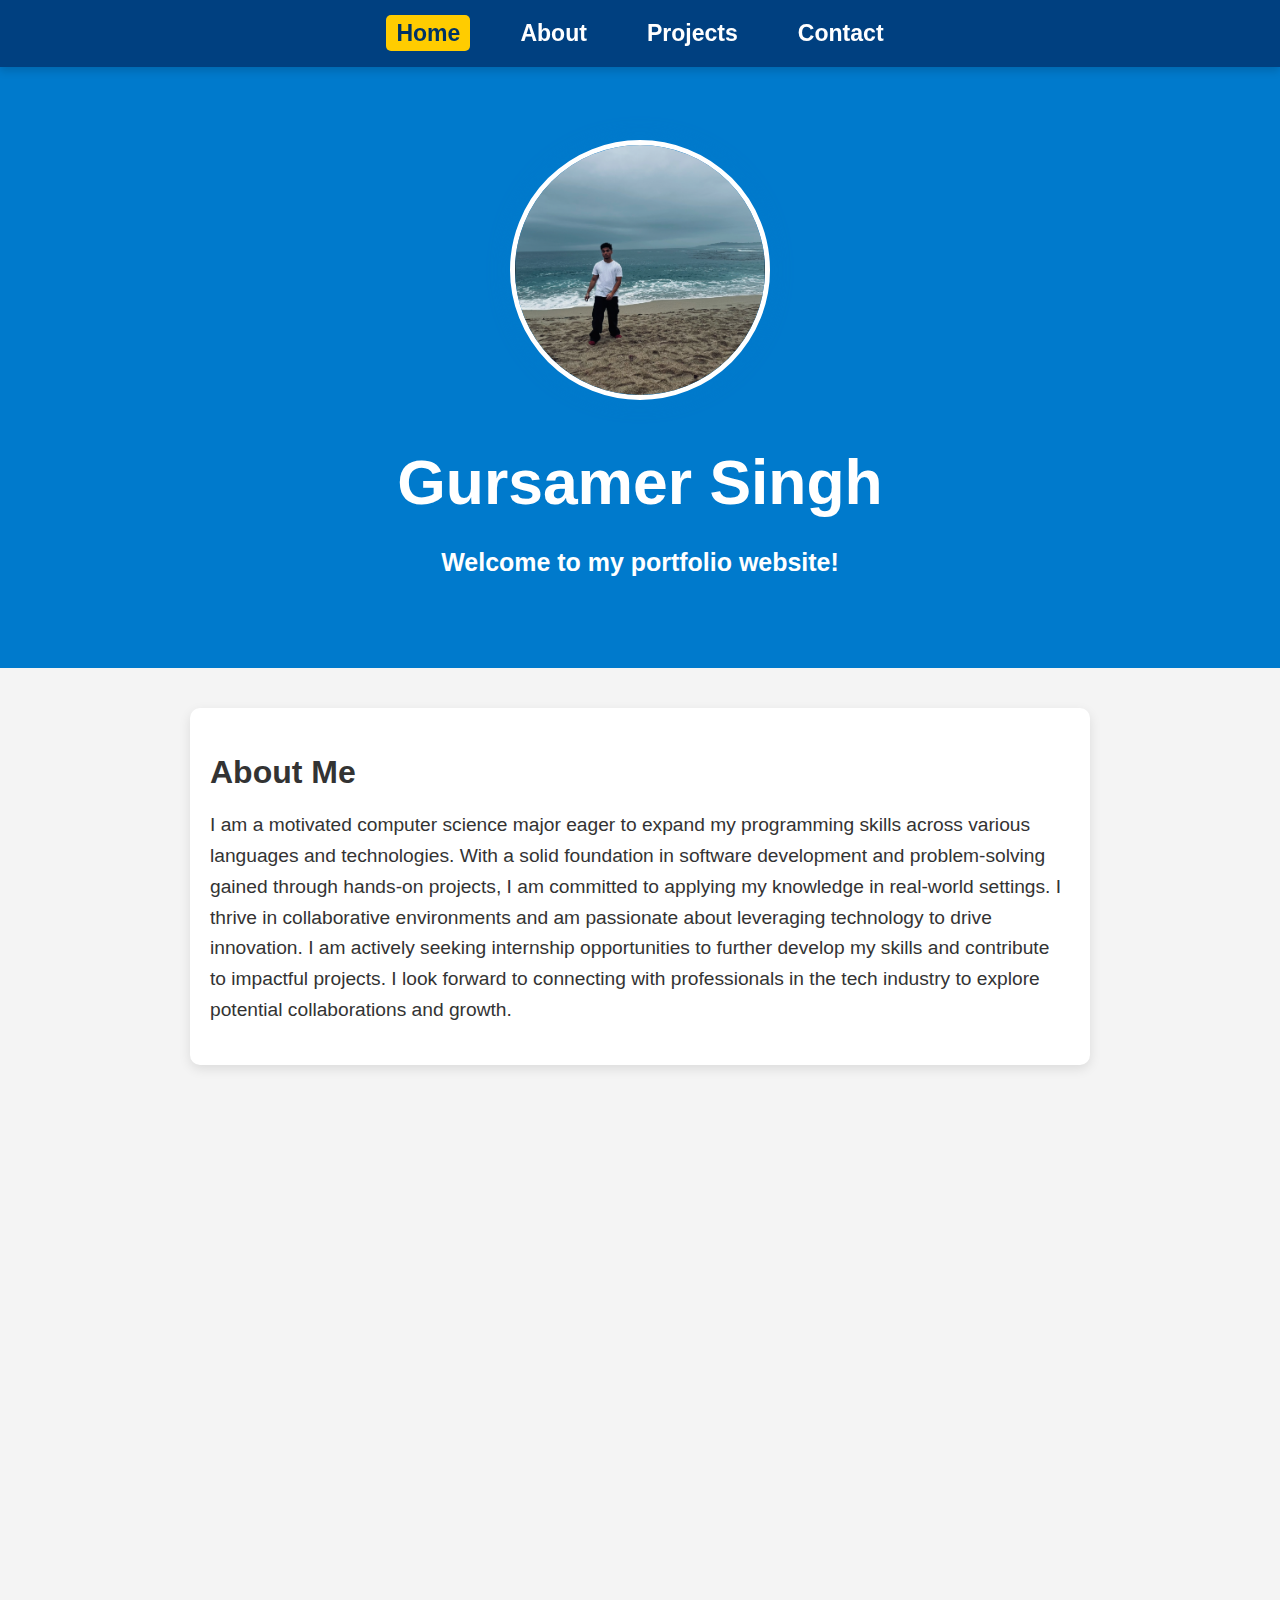
<file: index.html>
<!DOCTYPE html>
<html lang="en">
<head>
    <meta charset="UTF-8" />
    <meta name="viewport" content="width=device-width, initial-scale=1" />
    <title>My Portfolio</title>
    <link rel="stylesheet" href="style.css" />
    <link rel="icon" href="favicon.ico" />
</head>
<body>
    <nav>
        <ul class="nav-links">
            <li><a href="index.html" class="active">Home</a></li>
            <li><a href="about.html">About</a></li>
            <li><a href="projects.html">Projects</a></li>
            <li><a href="contact.html">Contact</a></li>
        </ul>
    </nav>

    <button id="scrollTopBtn" title="Go to top">&#8679;</button>

    <header>
        <img src="images/your-profile-picture.jpg" alt="Profile Picture" class="profile-pic home-pic" />
        <h1>Gursamer Singh</h1>
        <p>Welcome to my portfolio website!</p>
    </header>

    <main>
        <section id="about" class="fade-in-section">
            <h2>About Me</h2>
            <p>I am a motivated computer science major eager to expand my programming skills across various languages and technologies. With a solid foundation in software development and problem-solving gained through hands-on projects, I am committed to applying my knowledge in real-world settings. I thrive in collaborative environments and am passionate about leveraging technology to drive innovation. I am actively seeking internship opportunities to further develop my skills and contribute to impactful projects. I look forward to connecting with professionals in the tech industry to explore potential collaborations and growth.</p>
        </section>

        <section id="projects" class="fade-in-section">
            <h2>Projects</h2>
            <ul>
                <li><a href="https://github.com/Gursamer/scrabble-" target="_blank" rel="noopener noreferrer">Scrabble Game</a> - A project repository showcasing my work on a Scrabble game.</li>
            </ul>
        </section>

        <section id="contact" class="fade-in-section">
            <h2>Contact</h2>
            <p>Email: mangatgursamer@gmail.com</p>
            <p>Phone: 510-754-9791</p>
            <p>LinkedIn: <a href="https://www.linkedin.com/in/gursamer-singh-36883928a/" target="_blank" rel="noopener noreferrer">https://www.linkedin.com/in/gursamer-singh-36883928a/</a></p>
        </section>
    </main>

    <script src="script.js"></script>
</body>
</html>
</file>
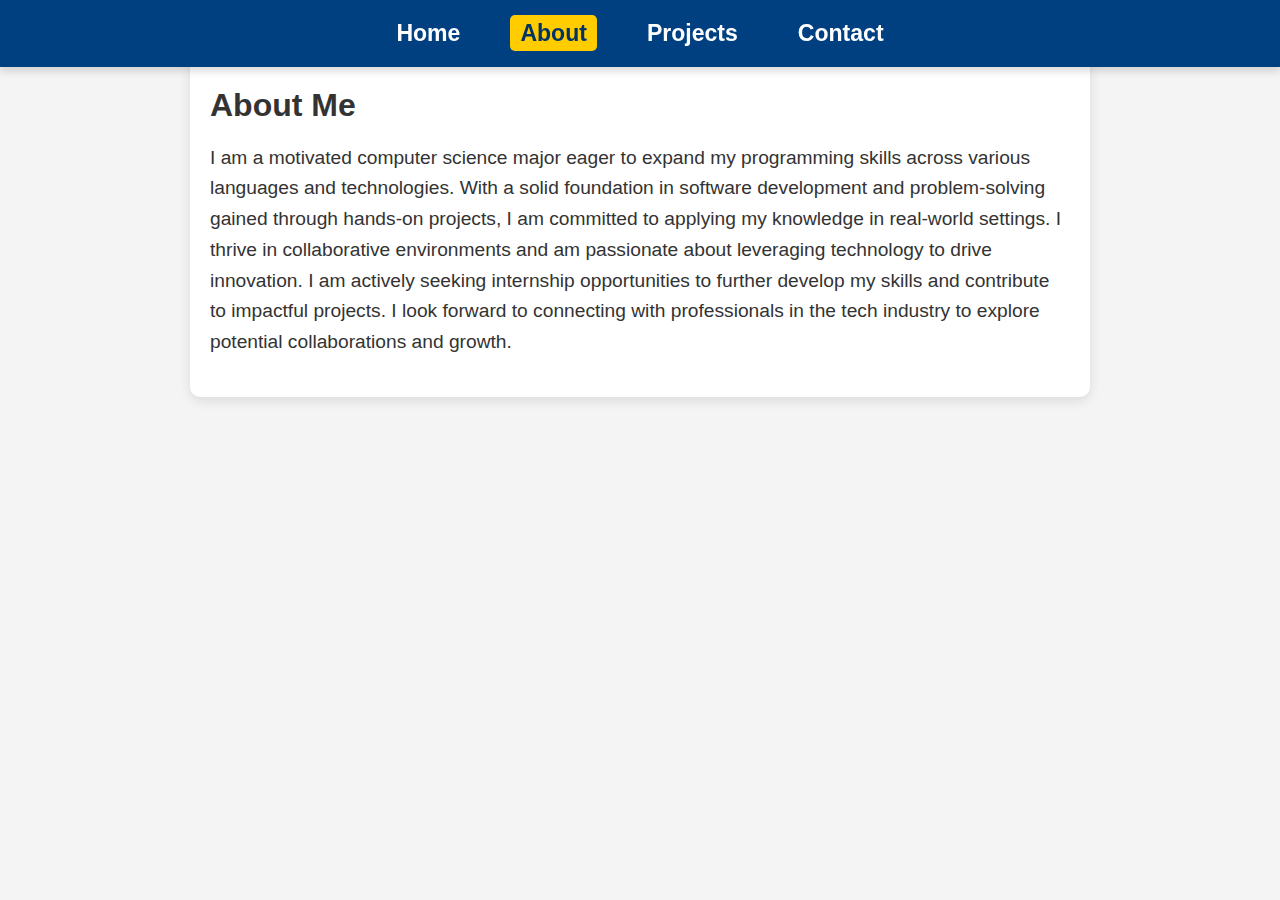
<file: about.html>
<!DOCTYPE html>
<html lang="en">
<head>
    <meta charset="UTF-8" />
    <meta name="viewport" content="width=device-width, initial-scale=1" />
    <title>About - Gursamer Singh</title>
    <link rel="stylesheet" href="style.css" />
    <link rel="icon" href="favicon.ico" />
</head>
<body>
    <nav>
        <ul class="nav-links">
            <li><a href="index.html">Home</a></li>
            <li><a href="about.html" class="active">About</a></li>
            <li><a href="projects.html">Projects</a></li>
            <li><a href="contact.html">Contact</a></li>
        </ul>
    </nav>

    <main>
        <section id="about" class="fade-in-section visible">
            <h2>About Me</h2>
            <p>I am a motivated computer science major eager to expand my programming skills across various languages and technologies. With a solid foundation in software development and problem-solving gained through hands-on projects, I am committed to applying my knowledge in real-world settings. I thrive in collaborative environments and am passionate about leveraging technology to drive innovation. I am actively seeking internship opportunities to further develop my skills and contribute to impactful projects. I look forward to connecting with professionals in the tech industry to explore potential collaborations and growth.</p>
        </section>
    </main>

    <script src="script.js"></script>
</body>
</html>
</file>
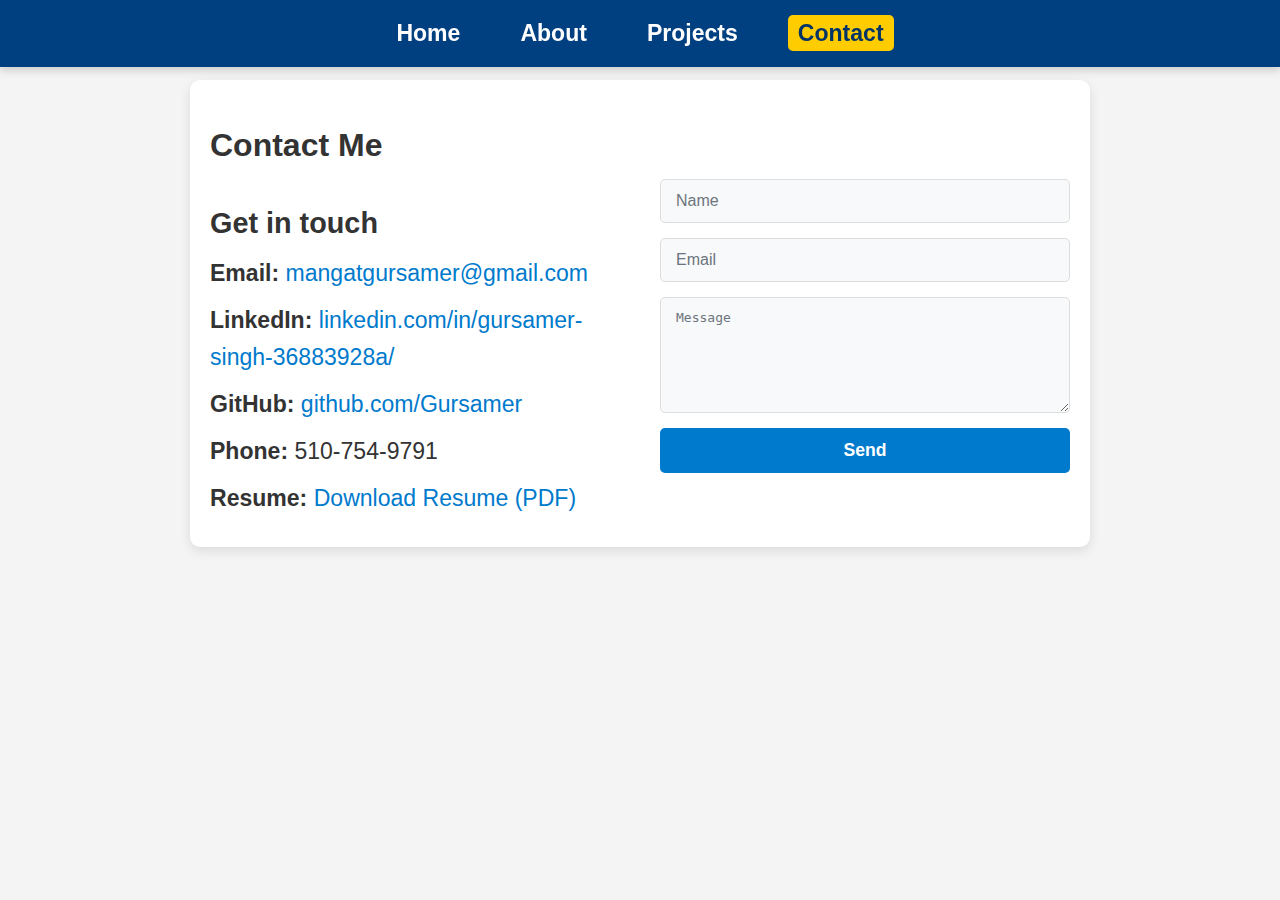
<file: contact.html>
<!DOCTYPE html>
<html lang="en">
<head>
    <meta charset="UTF-8" />
    <meta name="viewport" content="width=device-width, initial-scale=1" />
    <title>Contact - Gursamer Singh</title>
    <link rel="stylesheet" href="style.css" />
    <link rel="icon" href="favicon.ico" />
</head>
<body>
    <nav>
        <ul class="nav-links">
            <li><a href="index.html">Home</a></li>
            <li><a href="about.html">About</a></li>
            <li><a href="projects.html">Projects</a></li>
            <li><a href="contact.html" class="active">Contact</a></li>
        </ul>
    </nav>

    <main>
        <section id="contact" class="fade-in-section visible contact-section">
            <h2>Contact Me</h2>
            <div class="contact-container">
                <div class="contact-info">
                    <h3>Get in touch</h3>
                    <p><strong>Email:</strong> <a href="mailto:mangatgursamer@gmail.com">mangatgursamer@gmail.com</a></p>
                    <p><strong>LinkedIn:</strong> <a href="https://www.linkedin.com/in/gursamer-singh-36883928a/" target="_blank" rel="noopener noreferrer">linkedin.com/in/gursamer-singh-36883928a/</a></p>
                    <p><strong>GitHub:</strong> <a href="https://github.com/Gursamer" target="_blank" rel="noopener noreferrer">github.com/Gursamer</a></p>
                    <p><strong>Phone:</strong> 510-754-9791</p>
                    <p><strong>Resume:</strong> <a href="https://raw.githubusercontent.com/Gursamer/gursamer-portfolio/main/resume101.pdf" target="_blank" rel="noopener noreferrer">Download Resume (PDF)</a></p>
                </div>
                <form class="contact-form" action="mailto:mangatgursamer@gmail.com" method="POST" enctype="text/plain">
                    <input type="text" name="name" placeholder="Name" required />
                    <input type="email" name="email" placeholder="Email" required />
                    <textarea name="message" placeholder="Message" rows="6" required></textarea>
                    <button type="submit">Send</button>
                </form>
            </div>
        </section>
    </main>

    <script src="script.js"></script>
</body>
</html>
</file>
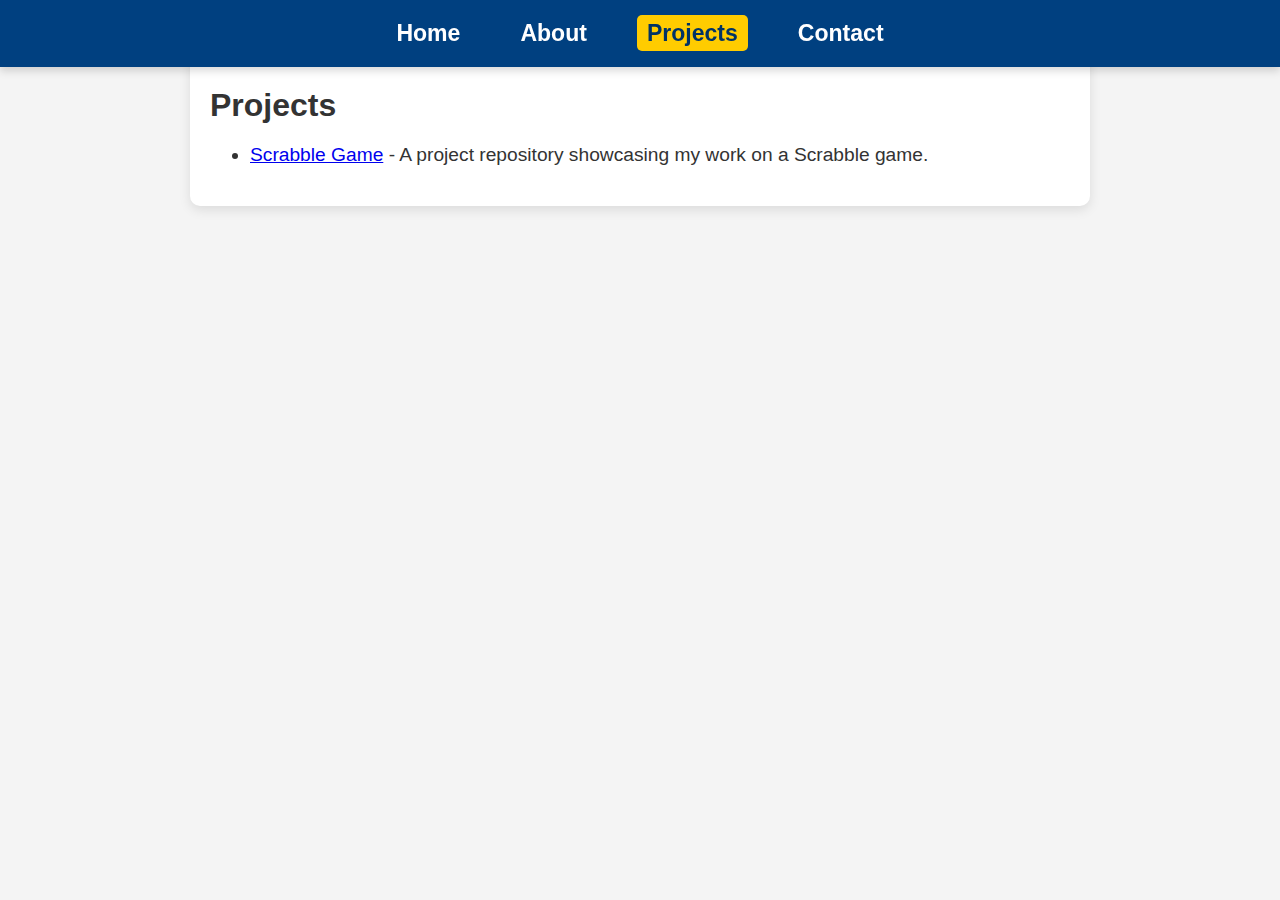
<file: projects.html>
<!DOCTYPE html>
<html lang="en">
<head>
    <meta charset="UTF-8" />
    <meta name="viewport" content="width=device-width, initial-scale=1" />
    <title>Projects - Gursamer Singh</title>
    <link rel="stylesheet" href="style.css" />
    <link rel="icon" href="favicon.ico" />
</head>
<body>
    <nav>
        <ul class="nav-links">
            <li><a href="index.html">Home</a></li>
            <li><a href="about.html">About</a></li>
            <li><a href="projects.html" class="active">Projects</a></li>
            <li><a href="contact.html">Contact</a></li>
        </ul>
    </nav>

    <main>
        <section id="projects" class="fade-in-section visible">
            <h2>Projects</h2>
            <ul>
                <li><a href="https://github.com/Gursamer/scrabble-" target="_blank" rel="noopener noreferrer">Scrabble Game</a> - A project repository showcasing my work on a Scrabble game.</li>
            </ul>
        </section>
    </main>

    <script src="script.js"></script>
</body>
</html>
</file>
<file: style.css>
body {
    font-family: Arial, sans-serif;
    margin: 0;
    padding: 0;
    background-color: #f4f4f4;
    color: #333;
    scroll-behavior: smooth;
}

nav {
    position: fixed;
    top: 0;
    width: 100%;
    background-color: #005fa3;
    padding: 15px 0;
    z-index: 1000;
    box-shadow: 0 4px 8px rgba(0,0,0,0.15);
    transition: background-color 0.3s ease;
}

nav:hover {
    background-color: #004080;
}

.nav-links {
    list-style: none;
    display: flex;
    justify-content: center;
    margin: 0;
    padding: 0;
}

.nav-links li {
    margin: 0 20px;
}

.nav-links a {
    color: white;
    text-decoration: none;
    font-weight: 700;
    font-size: 1.2em;
    padding: 5px 10px;
    border-radius: 5px;
    transition: background-color 0.3s ease, color 0.3s ease;
}

.nav-links a:hover,
.nav-links a.active {
    background-color: #ffcc00;
    color: #003366;
}

header {
    background-color: #007acc;
    color: white;
    padding: 140px 20px 60px; /* increased top padding to account for fixed nav */
    text-align: center;
    animation: fadeInDown 1s ease forwards;
    font-size: 1.3em;
    font-weight: 600;
}

.profile-pic {
    width: 250px;
    height: 250px;
    border-radius: 50%;
    object-fit: cover;
    border: 5px solid white;
    box-shadow: 0 0 20px rgba(0, 122, 204, 0.8);
    animation: float 4s ease-in-out infinite;
}

main {
    padding: 40px 20px 20px;
    max-width: 900px;
    margin: 0 auto;
}

h1 {
    font-size: 3em;
    margin-bottom: 10px;
}

h2 {
    font-size: 2em;
    margin-bottom: 15px;
}

p, li {
    font-size: 1.2em;
    line-height: 1.6;
}

section {
    margin-bottom: 50px;
    padding: 20px;
    background-color: white;
    border-radius: 10px;
    box-shadow: 0 4px 12px rgba(0,0,0,0.1);
    opacity: 0;
    transform: translateY(20px);
    transition: opacity 0.6s ease-out, transform 0.6s ease-out;
}

section.visible {
    opacity: 1;
    transform: translateY(0);
}

/* Scroll to top button */
#scrollTopBtn {
    display: none;
    position: fixed;
    bottom: 40px;
    right: 40px;
    z-index: 1001;
    font-size: 24px;
    background-color: #007acc;
    color: white;
    border: none;
    border-radius: 50%;
    width: 50px;
    height: 50px;
    cursor: pointer;
    box-shadow: 0 4px 8px rgba(0,0,0,0.2);
    transition: background-color 0.3s ease;
}

#scrollTopBtn:hover {
    background-color: #005fa3;
}

/* Animations */
@keyframes fadeInDown {
    0% {
        opacity: 0;
        transform: translateY(-20px);
    }
    100% {
        opacity: 1;
        transform: translateY(0);
    }
}

@keyframes float {
    0%, 100% {
        transform: translateY(0);
    }
    50% {
        transform: translateY(-20px);
    }
}

/* Contact Section */
.contact-section {
    max-width: 900px;
    margin: 40px auto;
    padding: 20px;
    background-color: white;
    color: #333;
    border-radius: 10px;
    box-shadow: 0 4px 12px rgba(0,0,0,0.1);
}

.contact-section h2 {
    font-size: 2em;
    margin-bottom: 15px;
    color: #333;
}

.contact-container {
    display: flex;
    flex-wrap: wrap;
    gap: 40px;
}

.contact-info {
    flex: 1 1 300px;
    font-size: 1.2em;
}

.contact-info h3 {
    font-size: 1.5em;
    margin-bottom: 15px;
    color: #333;
}

.contact-info p {
    margin: 10px 0;
    font-size: 1.2em;
    line-height: 1.6;
}

.contact-info a {
    color: #007acc;
    text-decoration: none;
}

.contact-info a:hover {
    color: #005fa3;
    text-decoration: underline;
}

.contact-form {
    flex: 1 1 300px;
    display: flex;
    flex-direction: column;
    gap: 15px;
}

.contact-form input,
.contact-form textarea {
    background-color: #f8f9fa;
    border: 1px solid #ddd;
    border-radius: 5px;
    padding: 12px 15px;
    color: #333;
    font-size: 1em;
    resize: vertical;
    transition: border-color 0.3s ease;
}

.contact-form input:focus,
.contact-form textarea:focus {
    outline: none;
    border-color: #007acc;
}

.contact-form input::placeholder,
.contact-form textarea::placeholder {
    color: #6c757d;
}

.contact-form button {
    background-color: #007acc;
    color: white;
    font-weight: 600;
    font-size: 1.1em;
    padding: 12px;
    border: none;
    border-radius: 5px;
    cursor: pointer;
    transition: background-color 0.3s ease;
}

.contact-form button:hover {
    background-color: #005fa3;
}

/* Responsive */
@media (max-width: 768px) {
    .contact-container {
        flex-direction: column;
    }
}
</file>
